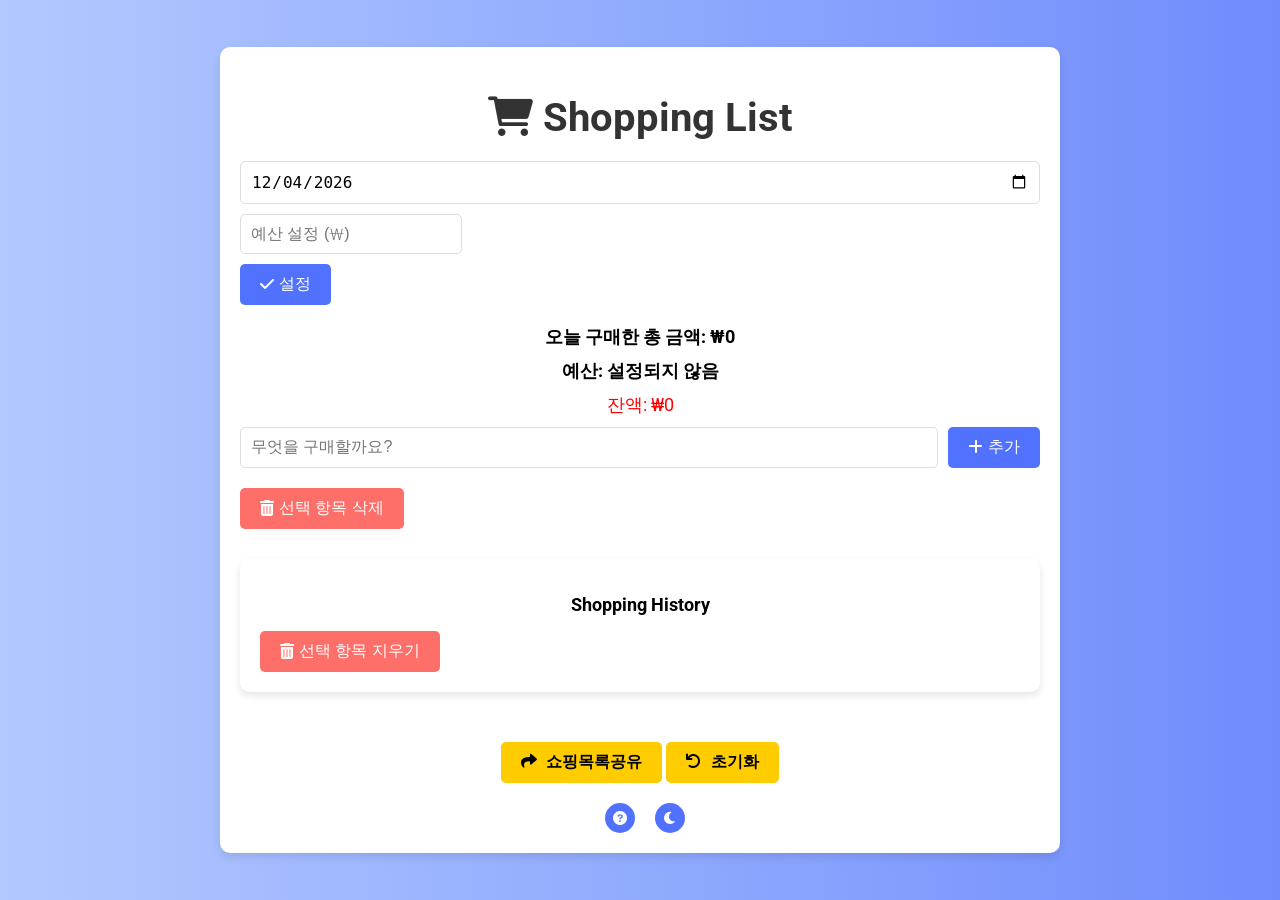
<file: index.html>
<!DOCTYPE html>
<html lang="ko">
<head>
    <meta charset="UTF-8">
    <meta name="viewport" content="width=device-width, initial-scale=1.0">
    <title>Shopping List</title>
    <link rel="stylesheet" href="styles.css">
    <link rel="stylesheet" href="https://cdnjs.cloudflare.com/ajax/libs/font-awesome/6.0.0-beta3/css/all.min.css">
    <link rel="stylesheet" href="https://fonts.googleapis.com/css2?family=Roboto:wght@400;700&display=swap">
</head>
<body>
    <div class="container">
        <h1><i class="fas fa-shopping-cart"></i> Shopping List</h1>
        <div id="budgetSection">
            <input type="date" id="budgetDateInput" value="">
            <div class="dropdown">
                <input type="text" id="budgetInput" placeholder="예산 설정 (₩)" onfocus="showDropdown()" onblur="hideDropdown()" oninput="formatCurrency(this)">
                <div id="dropdownMenu" class="dropdown-content">
                    <div onclick="setPresetBudget(30000)">₩30,000</div>
                    <div onclick="setPresetBudget(50000)">₩50,000</div>
                    <div onclick="setPresetBudget(100000)">₩100,000</div>
                    <div onclick="setPresetBudget(150000)">₩150,000</div>
                    <div onclick="setPresetBudget(200000)">₩200,000</div>
                </div>
            </div>
            <button onclick="setBudget()"><i class="fas fa-check"></i> 설정</button>
        </div>
        <div id="totalAmountContainer">
            <div id="totalAmount">오늘 구매한 총 금액: ₩0</div>
            <div id="budgetStatus">예산: 설정되지 않음</div>
            <div id="balanceStatus" style="color: red;">잔액: ₩0</div>
        </div>
        <div id="addItemSection">
            <input type="text" id="itemNameInput" placeholder="무엇을 구매할까요?">
            <button onclick="addItem()"><i class="fas fa-plus"></i> 추가</button>
        </div>
        <ul id="itemList"></ul>
        <button id="removeSelectedButton" onclick="removeSelectedItemsFromList()"><i class="fas fa-trash-alt"></i> 선택 항목 삭제</button>
        <div id="historyContainer">
            <h2>Shopping History</h2>
            <ul id="historyList"></ul>
            <button id="clearHistoryButton" onclick="deleteSelectedItems()"><i class="fas fa-trash-alt"></i> 선택 항목 지우기</button>
        </div>
        <div id="buttonContainer">
            <button id="shareButton" onclick="shareHistory()"><i class="fas fa-share"></i> 쇼핑목록공유</button>
            <button id="resetButton" onclick="resetValues()"><i class="fas fa-undo"></i> 초기화</button>
        </div>
        <div class="bottom-buttons">
            <button class="helpButton" onclick="location.href='help.html'"><i class="fas fa-question-circle"></i></button>
            <button class="darkModeButton" onclick="toggleDarkMode()"><i class="fas fa-moon"></i></button>
        </div>
    </div>
    <script src="script.js"></script>
</body>
</html>
</file>
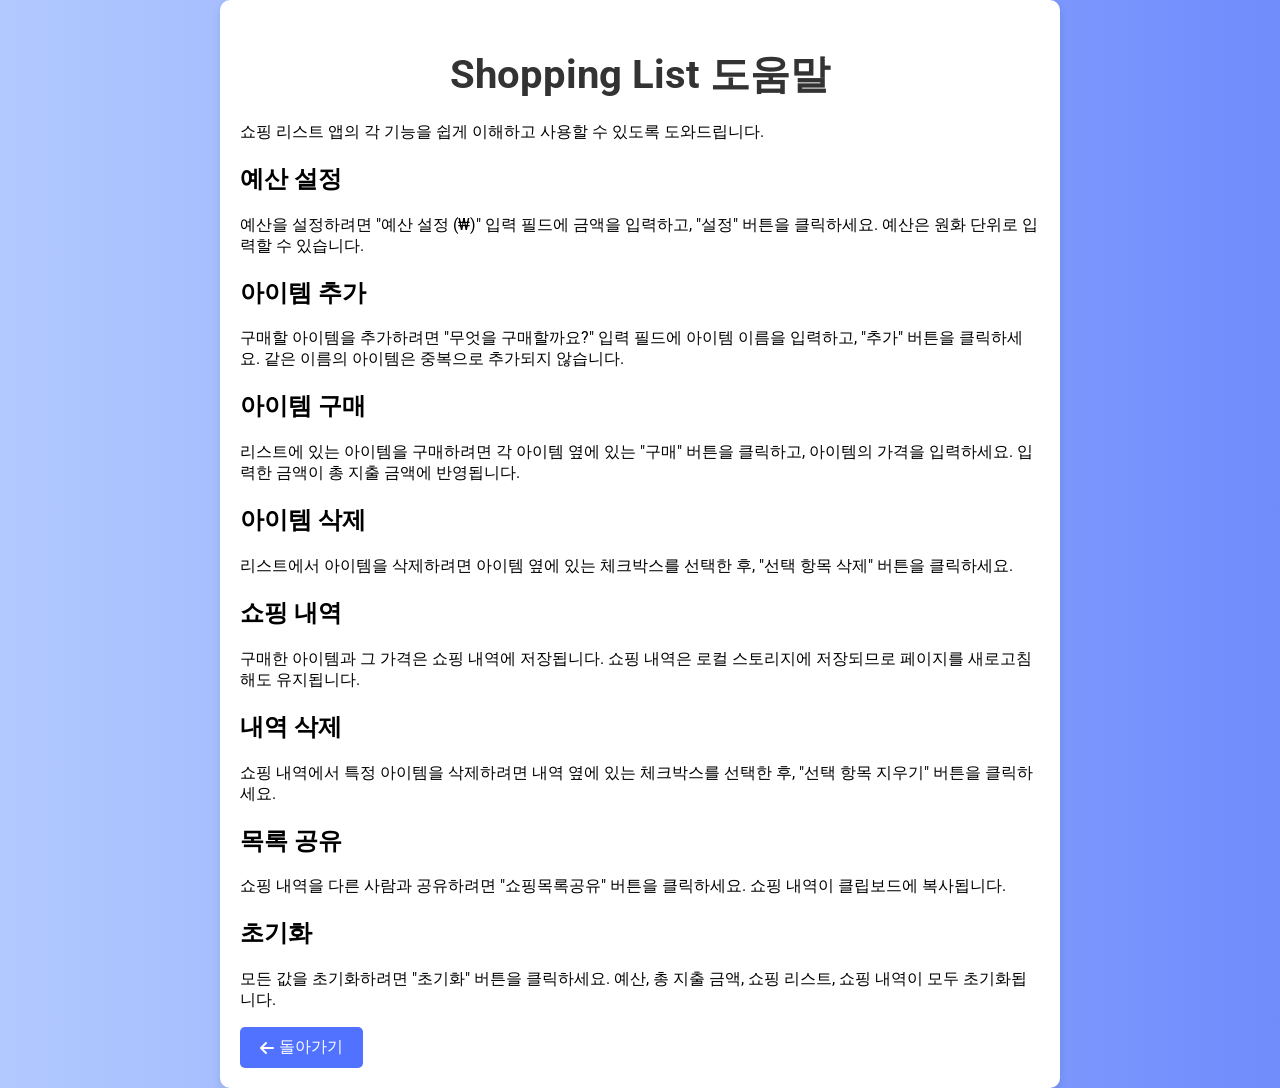
<file: help.html>
<!DOCTYPE html>
<html lang="ko">
<head>
    <meta charset="UTF-8">
    <meta name="viewport" content="width=device-width, initial-scale=1.0">
    <title>Shopping List 도움말</title>
    <link rel="stylesheet" href="styles.css">
    <link rel="stylesheet" href="https://cdnjs.cloudflare.com/ajax/libs/font-awesome/6.0.0-beta3/css/all.min.css">
    <link rel="stylesheet" href="https://fonts.googleapis.com/css2?family=Roboto:wght@400;700&display=swap">
</head>
<body>
    <div class="container">
        <h1>Shopping List 도움말</h1>
        <p>쇼핑 리스트 앱의 각 기능을 쉽게 이해하고 사용할 수 있도록 도와드립니다.</p>
        
        <h2>예산 설정</h2>
        <p>예산을 설정하려면 "예산 설정 (₩)" 입력 필드에 금액을 입력하고, "설정" 버튼을 클릭하세요. 예산은 원화 단위로 입력할 수 있습니다.</p>
        
        <h2>아이템 추가</h2>
        <p>구매할 아이템을 추가하려면 "무엇을 구매할까요?" 입력 필드에 아이템 이름을 입력하고, "추가" 버튼을 클릭하세요. 같은 이름의 아이템은 중복으로 추가되지 않습니다.</p>
        
        <h2>아이템 구매</h2>
        <p>리스트에 있는 아이템을 구매하려면 각 아이템 옆에 있는 "구매" 버튼을 클릭하고, 아이템의 가격을 입력하세요. 입력한 금액이 총 지출 금액에 반영됩니다.</p>
        
        <h2>아이템 삭제</h2>
        <p>리스트에서 아이템을 삭제하려면 아이템 옆에 있는 체크박스를 선택한 후, "선택 항목 삭제" 버튼을 클릭하세요.</p>
        
        <h2>쇼핑 내역</h2>
        <p>구매한 아이템과 그 가격은 쇼핑 내역에 저장됩니다. 쇼핑 내역은 로컬 스토리지에 저장되므로 페이지를 새로고침해도 유지됩니다.</p>
        
        <h2>내역 삭제</h2>
        <p>쇼핑 내역에서 특정 아이템을 삭제하려면 내역 옆에 있는 체크박스를 선택한 후, "선택 항목 지우기" 버튼을 클릭하세요.</p>
        
        <h2>목록 공유</h2>
        <p>쇼핑 내역을 다른 사람과 공유하려면 "쇼핑목록공유" 버튼을 클릭하세요. 쇼핑 내역이 클립보드에 복사됩니다.</p>
        
        <h2>초기화</h2>
        <p>모든 값을 초기화하려면 "초기화" 버튼을 클릭하세요. 예산, 총 지출 금액, 쇼핑 리스트, 쇼핑 내역이 모두 초기화됩니다.</p>
        
        <button onclick="location.href='index.html'"><i class="fas fa-arrow-left"></i> 돌아가기</button>
    </div>
</body>
</html>
</file>
<file: styles.css>
/* 기본 스타일 */
body {
    font-family: 'Roboto', sans-serif;
    background: linear-gradient(to right, #b2c9ff 0%, #708cfc 100%);
    margin: 0;
    padding: 0;
    display: flex;
    justify-content: center;
    align-items: center;
    min-height: 100vh;
    transition: background 0.3s;
}

body.dark-mode {
    background: linear-gradient(to right, #2e2e2e 0%, #1c1c1c 100%);
    color: #ffffff;
}

.container {
    max-width: 800px;
    width: 90%;
    background-color: #fff;
    padding: 20px;
    border-radius: 10px;
    box-shadow: 0 4px 8px rgba(0, 0, 0, 0.1);
    animation: fadeIn 1s ease-in-out;
    position: relative;
}

body.dark-mode .container {
    background-color: #333;
}

@media (max-width: 600px) {
    .container {
        padding: 10px;
    }

    h1 {
        font-size: 1.5em;
    }

    button {
        font-size: 14px;
        padding: 8px 16px;
    }
}

@keyframes fadeIn {
    from { opacity: 0; }
    to { opacity: 1; }
}

h1 {
    text-align: center;
    color: #333;
    margin-bottom: 20px;
    font-size: 2.5em;
    font-weight: 700;
    position: relative;
}

body.dark-mode h1 {
    color: #fff;
}

.helpButton, .darkModeButton {
    background-color: #5072ff;
    color: #fff;
    border: none;
    border-radius: 50%;
    padding: 10px;
    cursor: pointer;
    display: flex;
    align-items: center;
    justify-content: center;
    transition: background-color 0.3s ease;
    font-size: 14px;
    width: 30px;
    height: 30px;
    margin-left: 10px;
}

.helpButton i, .darkModeButton i {
    margin: 0;
}

.helpButton:hover, .darkModeButton:hover {
    background-color: #304bff;
}

body.dark-mode .helpButton, body.dark-mode .darkModeButton {
    background-color: #888;
}

body.dark-mode .helpButton:hover, body.dark-mode .darkModeButton:hover {
    background-color: #666;
}

.button-group {
    display: flex;
    gap: 10px;
}

#budgetSection, #addItemSection {
    display: flex;
    flex-wrap: wrap;
    gap: 10px;
    margin-bottom: 20px;
}

#budgetInput, #itemNameInput, #budgetDateInput {
    flex: 1;
    padding: 10px;
    border: 1px solid #ddd;
    border-radius: 5px;
    font-size: 16px;
}

#itemNameInput {
    flex: 3;
}

body.dark-mode #budgetInput, body.dark-mode #itemNameInput, body.dark-mode #budgetDateInput {
    border: 1px solid #666;
    background-color: #444;
    color: #fff;
}

.dropdown {
    position: relative;
    display: inline-block;
    width: 100%;
}

.dropdown-content {
    display: none;
    position: absolute;
    background-color: #f9f9f9;
    min-width: 100%;
    box-shadow: 0px 8px 16px 0px rgba(0, 0, 0, 0.2);
    z-index: 1;
}

body.dark-mode .dropdown-content {
    background-color: #333;
}

.dropdown-content div {
    color: black;
    padding: 12px 16px;
    text-decoration: none;
    display: block;
    cursor: pointer;
}

body.dark-mode .dropdown-content div {
    color: white;
}

.dropdown-content div:hover {
    background-color: #f1f1f1;
}

body.dark-mode .dropdown-content div:hover {
    background-color: #555;
}

.show {
    display: block;
}

button {
    flex: 0 0 auto;
    padding: 10px 20px;
    border: none;
    border-radius: 5px;
    background-color: #5072ff;
    color: #fff;
    font-size: 16px;
    cursor: pointer;
    display: flex;
    align-items: center;
    justify-content: center;
    transition: background-color 0.3s ease;
}

button i {
    margin-right: 5px;
}

button:hover {
    background-color: #304bff;
}

body.dark-mode button {
    background-color: #888;
    color: #fff;
}

body.dark-mode button:hover {
    background-color: #666;
}

ul {
    list-style-type: none;
    padding: 0;
}

li {
    margin-bottom: 10px;
    padding: 15px;
    background-color: #f9f9f9;
    border: 1px solid #ddd;
    border-radius: 10px;
    display: flex;
    justify-content: space-between;
    align-items: center;
    transition: transform 0.3s ease, background-color 0.3s ease;
}

li:hover {
    background-color: #f1f1f1;
    transform: translateY(-5px);
}

body.dark-mode li {
    background-color: #444;
    border: 1px solid #666;
}

body.dark-mode li:hover {
    background-color: #555;
}

.purchaseButton {
    background-color: #7a9dff;
    color: #fff;
    border: none;
    border-radius: 5px;
    padding: 5px 10px;
    cursor: pointer;
    display: flex;
    align-items: center;
    transition: background-color 0.3s ease;
    margin-left: 10px;
}

.purchaseButton i {
    margin-right: 5px;
}

.purchaseButton:hover {
    background-color: #5072ff;
}

body.dark-mode .purchaseButton {
    background-color: #888;
}

body.dark-mode .purchaseButton:hover {
    background-color: #666;
}

#totalAmountContainer, #historyContainer {
    margin-top: 20px;
    text-align: center;
}

#totalAmountContainer div, #historyContainer h2 {
    margin-bottom: 10px;
    font-size: 18px;
}

#totalAmount, #budgetStatus, #date {
    font-weight: bold;
}

body.dark-mode #totalAmountContainer div, body.dark-mode #historyContainer h2, body.dark-mode #totalAmount, body.dark-mode #budgetStatus, body.dark-mode #date {
    color: #fff;
}

#historyContainer {
    margin-top: 30px;
    background-color: #fff;
    padding: 20px;
    border-radius: 10px;
    box-shadow: 0 4px 8px rgba(0, 0, 0, 0.1);
}

body.dark-mode #historyContainer {
    background-color: #333;
}

#historyList li {
    padding: 5px;
    border-bottom: 1px solid #ddd;
    display: flex;
    align-items: center;
}

body.dark-mode #historyList li {
    border-bottom: 1px solid #666;
}

#historyList li:last-child {
    border-bottom: none;
}

body.dark-mode #historyList li:last-child {
    border-bottom: none;
}

#historyList li input[type="checkbox"] {
    margin-right: 10px;
}

#removeSelectedButton, #clearHistoryButton, #resetButton {
    margin-top: 10px;
    padding: 10px 20px;
    background-color: #ff6f69;
    color: white;
    border: none;
    border-radius: 5px;
    cursor: pointer;
    transition: background-color 0.3s ease;
}

#removeSelectedButton i, #clearHistoryButton i, #resetButton i {
    margin-right: 5px;
}

#removeSelectedButton:hover, #clearHistoryButton:hover, #resetButton:hover {
    background-color: #ff3b30;
}

body.dark-mode #removeSelectedButton, body.dark-mode #clearHistoryButton, body.dark-mode #resetButton {
    background-color: #888;
}

body.dark-mode #removeSelectedButton:hover, body.dark-mode #clearHistoryButton:hover, body.dark-mode #resetButton:hover {
    background-color: #666;
}

#buttonContainer {
    text-align: center;
    margin-top: 40px;
}

#shareButton, #resetButton {
    margin-top: 10px;
    padding: 10px 20px;
    background-color: #ffcc00;
    color: black;
    border: none;
    border-radius: 5px;
    cursor: pointer;
    font-weight: bold;
    transition: background-color 0.3s ease;
    display: inline-block;
}

#shareButton i, #resetButton i {
    margin-right: 5px;
}

#shareButton:hover, #resetButton:hover {
    background-color: #ffb300;
}

body.dark-mode #shareButton, body.dark-mode #resetButton {
    background-color: #888;
    color: #fff;
}

body.dark-mode #shareButton:hover, body.dark-mode #resetButton:hover {
    background-color: #666;
}

.quantity {
    display: flex;
    align-items: center;
}

.quantity-button {
    background-color: #ccc;
    border: none;
    padding: 10px;
    cursor: pointer;
    font-size: 16px;
    margin: 0 5px;
    border-radius: 5px;
}

body.dark-mode .quantity-button {
    background-color: #666;
}

.quantity-input {
    width: 50px;
    text-align: center;
    border: 1px solid #ddd;
    margin: 0 5px;
    border-radius: 5px;
}

body.dark-mode .quantity-input {
    border: 1px solid #666;
    background-color: #444;
    color: #fff;
}

.bottom-buttons {
    display: flex;
    justify-content: center;
    gap: 10px;
    margin-top: 20px;
}
</file>
